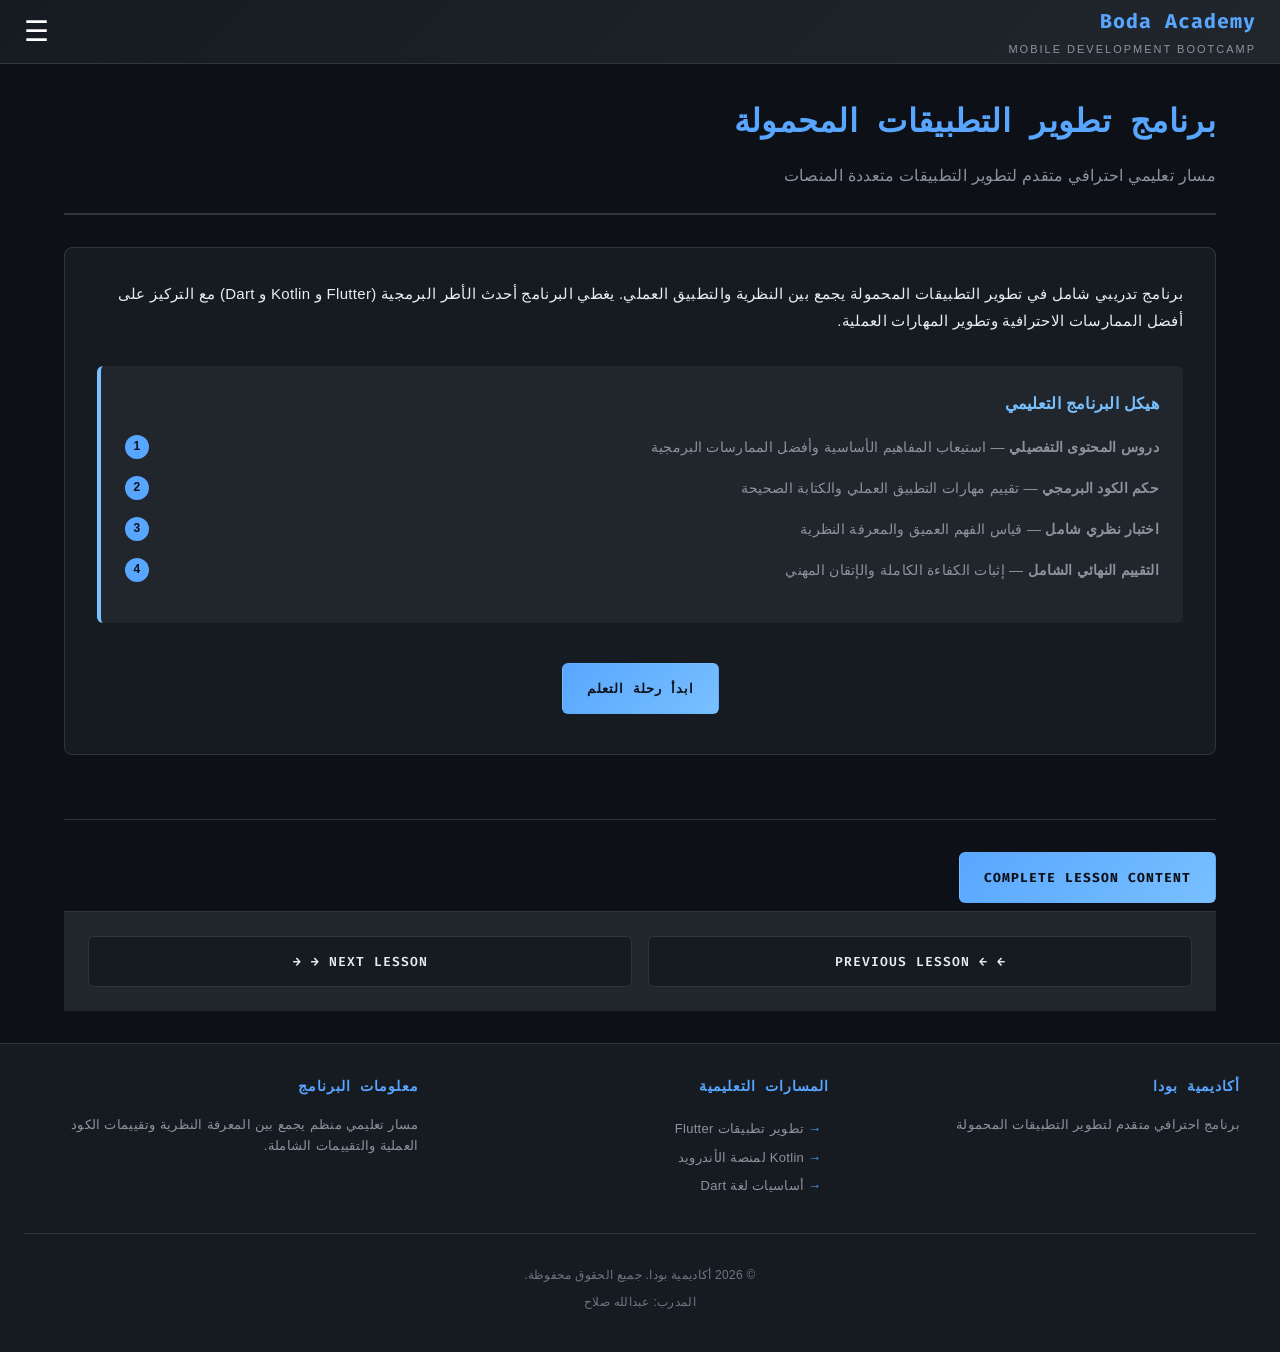
<file: index.html>
<!DOCTYPE html>
<html lang="ar" dir="rtl">
<head>
  <meta charset="UTF-8">
  <meta name="viewport" content="width=device-width, initial-scale=1">
  <title>Boda Academy — Mobile Development Bootcamp</title>
  <link rel="stylesheet" href="style.css">
  <link href="https://fonts.googleapis.com/css2?family=Fira+Code:wght@400;500;700&display=swap" rel="stylesheet">
</head>

<body>

<header role="banner" class="site-header">
  <div class="header-container">
    <h1 class="site-title">Boda Academy</h1>
    <p class="site-tagline">Mobile Development Bootcamp</p>
  </div>
  <button class="menu" onclick="toggleSidebar()" aria-label="Toggle Navigation Menu">☰</button>
</header>

<nav class="sidebar" id="sidebar" role="navigation" aria-label="Main Navigation">
  <div class="nav-header">
    <h2>المنهاج الأساسي</h2>
    <p class="nav-subtitle">مسار تعليمي متقدم ومتطور</p>
  </div>
  <input type="text" id="searchInput" class="search-input" placeholder="ابحث عن الدروس..." aria-label="Search lessons">

  <section class="curriculum-section">
    <div class="section-title" onclick="toggleSection(this)" tabindex="0" role="button" aria-expanded="false">
      <span class="section-name">إطار عمل Flutter</span>
      <span class="arrow">›</span>
    </div>
    <div class="lesson-list" role="list">
      <div onclick="showLesson('lesson1')" data-lesson="lesson1" role="listitem">1. مقدمة في Flutter</div>
      <div onclick="showLesson('lesson2')" data-lesson="lesson2" role="listitem">2. الـ Widgets بعمق</div>
      <div onclick="showLesson('lesson3')" data-lesson="lesson3" role="listitem">3. نظام التخطيط</div>
      <div onclick="showLesson('lesson4')" data-lesson="lesson4" role="listitem">4. إدارة الحالة</div>
      <div onclick="showLesson('lesson5')" data-lesson="lesson5" role="listitem">5. نظام الملاحة</div>
      <div onclick="showLesson('lesson6')" data-lesson="lesson6" role="listitem">6. النماذج والتحقق</div>
      <div onclick="showLesson('lesson7')" data-lesson="lesson7" role="listitem">7. ربط الـ APIs</div>
      <div class="final-evaluation" onclick="showSectionFinalBlock('Flutter')" role="listitem">
        <span class="eval-icon">★</span> <span>التقييم النهائي</span>
      </div>
    </div>
  </section>

  <section class="curriculum-section">
    <div class="section-title" onclick="toggleSection(this)" tabindex="0" role="button" aria-expanded="false">
      <span class="section-name">Kotlin للأندرويد</span>
      <span class="arrow">›</span>
    </div>
    <div class="lesson-list" role="list">
      <div onclick="showLesson('lesson10')" data-lesson="lesson10" role="listitem">10. مقدمة في Kotlin</div>
      <div onclick="showLesson('lesson11')" data-lesson="lesson11" role="listitem">11. المتغيرات والأنواع</div>
      <div onclick="showLesson('lesson12')" data-lesson="lesson12" role="listitem">12. الدوال والبرمجة الكائنية</div>
      <div onclick="showLesson('lesson13')" data-lesson="lesson13" role="listitem">13. مكونات الأندرويد</div>
      <div class="final-evaluation" onclick="showSectionFinalBlock('Kotlin')" role="listitem">
        <span class="eval-icon">★</span> <span>التقييم النهائي</span>
      </div>
    </div>
  </section>

  <section class="curriculum-section">
    <div class="section-title" onclick="toggleSection(this)" tabindex="0" role="button" aria-expanded="false">
      <span class="section-name">لغة Dart</span>
      <span class="arrow">›</span>
    </div>
    <div class="lesson-list" role="list">
      <div onclick="showLesson('lesson15')" data-lesson="lesson15" role="listitem">15. أساسيات Dart</div>
      <div onclick="showLesson('lesson16')" data-lesson="lesson16" role="listitem">16. التحكم في التدفق</div>
      <div onclick="showLesson('lesson17')" data-lesson="lesson17" role="listitem">17. البرمجة الكائنية الموجهة</div>
      <div onclick="showLesson('lesson18')" data-lesson="lesson18" role="listitem">18. البرمجة غير المتزامنة</div>
      <div class="final-evaluation" onclick="showSectionFinalBlock('Dart')" role="listitem">
        <span class="eval-icon">★</span> <span>التقييم النهائي</span>
      </div>
    </div>
  </section>

  <section class="curriculum-section final-section">
    <div class="section-title final-assessment" onclick="startFinalAssessment()" role="button" tabindex="0">
      <span class="eval-icon">★</span> <span>التقييم الشامل الموحد</span>
    </div>
  </section>
</nav>

<main class="main-content" id="mainContent" role="main">

  <section class="introduction" id="intro">
    <header class="section-header">
      <h2>برنامج تطوير التطبيقات المحمولة</h2>
      <p class="subtitle">مسار تعليمي احترافي متقدم لتطوير التطبيقات متعددة المنصات</p>
    </header>
    
    <article class="intro-article">
      <p>برنامج تدريبي شامل في تطوير التطبيقات المحمولة يجمع بين النظرية والتطبيق العملي. يغطي البرنامج أحدث الأطر البرمجية (Flutter و Kotlin و Dart) مع التركيز على أفضل الممارسات الاحترافية وتطوير المهارات العملية.</p>
      
      <section class="learning-path">
        <h3>هيكل البرنامج التعليمي</h3>
        <ol class="path-list">
          <li><strong>دروس المحتوى التفصيلي</strong> — استيعاب المفاهيم الأساسية وأفضل الممارسات البرمجية</li>
          <li><strong>حكم الكود البرمجي</strong> — تقييم مهارات التطبيق العملي والكتابة الصحيحة</li>
          <li><strong>اختبار نظري شامل</strong> — قياس الفهم العميق والمعرفة النظرية</li>
          <li><strong>التقييم النهائي الشامل</strong> — إثبات الكفاءة الكاملة والإتقان المهني</li>
        </ol>
      </section>

      <div class="cta-section">
        <button class="primary-btn" onclick="move()">ابدأ رحلة التعلم</button>
      </div>
    </article>
  </section>

  <section class="curriculum-track" data-track="flutter">
    <article class="lesson" id="lesson1">
      <header class="lesson-header">
        <h2>الدرس 1: مقدمة شاملة في Flutter</h2>
        <span class="lesson-state" id="state_lesson1">المرحلة: محتوى تعليمي</span>
      </header>
      <div class="lesson-content">
        <section class="learning-objectives">
          <h3>أهداف التعلم الرئيسية</h3>
          <ul>
            <li>فهم عميق لـ Flutter كإطار عمل حديث للبرمجة متعددة المنصات</li>
            <li>التعرف على دور لغة Dart الأساسي في تطوير تطبيقات Flutter</li>
            <li>فهم مزايا الأداء العالي والأصلية للتطبيقات</li>
            <li>معرفة حالات الاستخدام الفعلية والتطبيقات الناجحة</li>
            <li>إدراك الفرق بين Flutter والأطر الأخرى في السوق</li>
          </ul>
        </section>
        
        <section class="lesson-body">
          <h3>مقدمة شاملة عن Flutter والمميزات الأساسية</h3>
          <p><strong>Flutter</strong> هو إطار عمل مفتوح المصدر متطور طورته شركة Google، يمكّن المطورين من إنشاء تطبيقات أصلية عالية الأداء وجميلة الواجهة لعدة منصات من قاعدة رمز واحدة. يجمع بين الأداء الاستثنائي والتصاميم الرائعة سهلة الاستخدام والتطوير السريع.</p>
          
          <strong>المميزات الأساسية:</strong>
          <ul>
            <li><strong>• أساس الإطار القوي:</strong> إطار عمل مفتوح المصدر موثوق من شركة Google العملاقة</li>
            <li><strong>• لغة البرمجة المتقدمة:</strong> تستخدم لغة Dart الحديثة والقوية والآمنة من الأخطاء</li>
            <li><strong>• دعم متعدد المنصات:</strong> تطوير تطبيقات أصلية لأنظمة iOS و Android بكود واحد</li>
            <li><strong>• الأداء الاستثنائي:</strong> واجهات مستخدم سريعة جداً وجميلة وسعة الاستجابة للمس</li>
            <li><strong>• Hot Reload:</strong> إعادة تحميل فورية للكود مع الحفاظ على حالة التطبيق</li>
            <li><strong>• مجتمع نشط:</strong> مكتبات عديدة وموارد تعليمية ضخمة</li>
          </ul>

          <h4>مثال عملي - هيكل تطبيق Flutter الأساسي:</h4>
          <div class="code-example">
            <pre>void main() {
  runApp(const MyApp());
}

class MyApp extends StatelessWidget {
  const MyApp({Key? key}) : super(key: key);

  @override
  Widget build(BuildContext context) {
    return MaterialApp(
      title: 'تطبيقي الأول',
      home: Scaffold(
        appBar: AppBar(title: const Text('مرحباً بـ Flutter')),
        body: const Center(
          child: Text('أهلاً وسهلاً'),
        ),
      ),
    );
  }
}</pre>
          </div>

          <h4>حالات الاستخدام الناجحة:</h4>
          <ul>
            <li><strong>Google Ads:</strong> تطبيق الإعلانات من Google نفسه مكتوب بـ Flutter</li>
            <li><strong>Alibaba:</strong> منصة التجارة الإلكترونية الضخمة تستخدم Flutter</li>
            <li><strong>BMW:</strong> تطبيق السيارات الذكية من BMW</li>
            <li><strong>eBay:</strong> منصة المزادات العالمية</li>
          </ul>
        </section>
        
        <div class="action-section">
          <button onclick="completeLessonContent('lesson1')" class="primary-btn">✓ إكمال الدرس</button>
        </div>
      </div>
      <nav class="lesson-nav">
        <button onclick="nextLesson()" class="nav-btn next-btn">الدرس التالي →</button>
      </nav>
    </article>

    <article class="lesson" id="lesson2">
      <header class="lesson-header">
        <h2>الدرس 2: عمق الـ Widgets</h2>
        <span class="lesson-state" id="state_lesson2">المرحلة: محتوى تعليمي</span>
      </header>
      <div class="lesson-content">
        <section class="learning-objectives">
          <h3>أهداف التعلم</h3>
          <ul>
            <li>إتقان معمارية الـ Widgets الموجهة</li>
            <li>التمييز بين StatelessWidget و StatefulWidget</li>
            <li>فهم نموذج تركيب الـ Widgets</li>
            <li>تطبيق الـ Widgets المدمجة بفعالية</li>
          </ul>
        </section>
        
        <section class="lesson-body">
          <h3>كل شيء في Flutter هو Widget</h3>
          <p>تشكل الـ Widgets اللبنات الأساسية لتطبيقات Flutter، وتمثل عناصر بصرية وهياكل منطقية في نفس الوقت.</p>
          <ul>
            <li><strong>معمارية الـ Widgets:</strong> الـ Widgets هي لبنات بناء واجهات Flutter</li>
            <li><strong>تصنيف الـ Widgets:</strong> نماذج StatelessWidget و StatefulWidget</li>
            <li><strong>نموذج التركيب:</strong> هيكل شجرة الـ Widgets وأنماط التركيب</li>
            <li><strong>الـ Widgets المعيارية:</strong> Text و Button و Container وغيرها من الـ Widgets المدمجة</li>
          </ul>
        </section>
        
        <div class="action-section">
          <button onclick="completeLessonContent('lesson2')" class="primary-btn">إكمال الدرس</button>
        </div>
      </div>
      <nav class="lesson-nav">
        <button onclick="prevLesson()" class="nav-btn prev-btn">← الدرس السابق</button>
        <button onclick="nextLesson()" class="nav-btn next-btn">الدرس التالي →</button>
      </nav>
    </article>

    <article class="lesson" id="lesson3">
      <header class="lesson-header">
        <h2>الدرس 3: نظام التخطيط والتصميم</h2>
        <span class="lesson-state" id="state_lesson3">المرحلة: محتوى تعليمي</span>
      </header>
      <div class="lesson-content">
        <section class="learning-objectives">
          <h3>أهداف التعلم</h3>
          <ul>
            <li>إتقان نماذج التخطيط الأفقي والعمودي</li>
            <li>فهم تقنيات التركيب المتعددة الطبقات</li>
            <li>تطبيق مبادئ المحاذاة والتوزيع</li>
            <li>بناء هياكل تخطيط سريعة الاستجابة</li>
          </ul>
        </section>
        
        <section class="lesson-body">
          <h3>Row و Column و Stack - أنظمة التخطيط</h3>
          <p>توفر Flutter عناصر تخطيط قوية تتحكم في كيفية وضع وحجم العناصر الفرعية.</p>
          <ul>
            <li><strong>Row:</strong> ترتيب العناصر أفقياً في صف واحد</li>
            <li><strong>Column:</strong> ترتيب العناصر عمودياً في عمود واحد</li>
            <li><strong>Stack:</strong> وضع العناصر فوق بعضها البعض في طبقات</li>
            <li><strong>التوسع والملء:</strong> استخدام Expanded و SizedBox للتحكم في المساحات</li>
          </ul>
        </section>
        
        <div class="action-section">
          <button onclick="completeLessonContent('lesson3')" class="primary-btn">إكمال الدرس</button>
        </div>
      </div>
      <nav class="lesson-nav">
        <button onclick="prevLesson()" class="nav-btn prev-btn">← الدرس السابق</button>
        <button onclick="nextLesson()" class="nav-btn next-btn">الدرس التالي →</button>
      </nav>
    </article>
        </section>
        <div class="action-section">
          <button onclick="completeLessonContent('lesson3')" class="primary-btn">Complete Lesson Content</button>
        </div>
      </div>
      <nav class="lesson-nav">
        <button onclick="prevLesson()" class="nav-btn prev-btn">← Previous Lesson</button>
        <button onclick="nextLesson()" class="nav-btn next-btn">Next Lesson →</button>
      </nav>
    </article>

    <article class="lesson" id="lesson4">
      <header class="lesson-header">
        <h2>الدرس 4: إدارة الحالة</h2>
        <span class="lesson-state" id="state_lesson4">المرحلة: محتوى تعليمي</span>
      </header>
      <div class="lesson-content">
        <section class="learning-objectives">
          <h3>Learning Objectives</h3>
          <ul>
            <li>Comprehend application state architecture</li>
            <li>Apply setState methodology</li>
            <li>Evaluate state management patterns</li>
            <li>Implement scalable state solutions</li>
          </ul>
        </section>
        
        <section class="lesson-body">
          <h3>Managing Application State</h3>
          <p>State management is the cornerstone of responsive and efficient Flutter applications.</p>
          <ul>
            <li><strong>setState Method:</strong> The simplest state management approach</li>
            <li><strong>Stateful Lifecycle:</strong> StatefulWidget lifecycle and state management</li>
            <li><strong>Provider Pattern:</strong> Advanced state distribution mechanisms</li>
            <li><strong>BLoC Pattern:</strong> Business Logic Component architectural pattern</li>
          </ul>
        </section>
        
        <div class="action-section">
          <button onclick="completeLessonContent('lesson4')" class="primary-btn">Complete Lesson Content</button>
        </div>
      </div>
      <nav class="lesson-nav">
        <button onclick="prevLesson()" class="nav-btn prev-btn">← Previous Lesson</button>
        <button onclick="nextLesson()" class="nav-btn next-btn">Next Lesson →</button>
      </nav>
    </article>

    <article class="lesson" id="lesson5">
      <header class="lesson-header">
        <h2>Lesson 5: Navigation System</h2>
        <span class="lesson-state" id="state_lesson5">Stage: Content</span>
      </header>
      <div class="lesson-content">
        <section class="learning-objectives">
          <h3>Learning Objectives</h3>
          <ul>
            <li>Master screen navigation patterns</li>
            <li>Implement named routing strategies</li>
            <li>Control navigation stack operations</li>
            <li>Pass data across navigation boundaries</li>
          </ul>
        </section>
        
        <section class="lesson-body">
          <h3>Navigating Between Screens</h3>
          <p>Navigation is essential for multi-screen applications, enabling seamless user journeys.</p>
          <ul>
            <li><strong>Navigator Widget:</strong> Core navigation management</li>
            <li><strong>Named Routes:</strong> Symbolic route definitions and navigation</li>
            <li><strong>Stack Operations:</strong> Push and Pop operations for navigation control</li>
            <li><strong>Route Parameters:</strong> Data passing through route navigation</li>
          </ul>
        </section>
        
        <div class="action-section">
          <button onclick="completeLessonContent('lesson5')" class="primary-btn">Complete Lesson Content</button>
        </div>
      </div>
      <nav class="lesson-nav">
        <button onclick="prevLesson()" class="nav-btn prev-btn">← Previous Lesson</button>
        <button onclick="nextLesson()" class="nav-btn next-btn">Next Lesson →</button>
      </nav>
    </article>

    <article class="lesson" id="lesson6">
      <header class="lesson-header">
        <h2>Lesson 6: Forms & Validation</h2>
        <span class="lesson-state" id="state_lesson6">Stage: Content</span>
      </header>
      <div class="lesson-content">
        <section class="learning-objectives">
          <h3>Learning Objectives</h3>
          <ul>
            <li>Create effective form interfaces</li>
            <li>Implement data validation strategies</li>
            <li>Apply input decoration patterns</li>
            <li>Handle keyboard interactions</li>
          </ul>
        </section>
        
        <section class="lesson-body">
          <h3>Input and Data Validation</h3>
          <p>Forms are critical interfaces for user data collection and must prioritize both usability and validation.</p>
          <ul>
            <li><strong>Input Widgets:</strong> TextField and TextFormField components</li>
            <li><strong>Validation Framework:</strong> Form validation mechanisms and patterns</li>
            <li><strong>Input Styling:</strong> Input decoration and visual feedback</li>
            <li><strong>Keyboard Control:</strong> Keyboard types and input methodology</li>
          </ul>
        </section>
        
        <div class="action-section">
          <button onclick="completeLessonContent('lesson6')" class="primary-btn">Complete Lesson Content</button>
        </div>
      </div>
      <nav class="lesson-nav">
        <button onclick="prevLesson()" class="nav-btn prev-btn">← Previous Lesson</button>
        <button onclick="nextLesson()" class="nav-btn next-btn">Next Lesson →</button>
      </nav>
    </article>

    <article class="lesson" id="lesson7">
      <header class="lesson-header">
        <h2>Lesson 7: API Integration</h2>
        <span class="lesson-state" id="state_lesson7">Stage: Content</span>
      </header>
      <div class="lesson-content">
        <section class="learning-objectives">
          <h3>Learning Objectives</h3>
          <ul>
            <li>Establish HTTP communication protocols</li>
            <li>Parse structured data formats</li>
            <li>Implement error handling strategies</li>
            <li>Build resilient API clients</li>
          </ul>
        </section>
        
        <section class="lesson-body">
          <h3>Connecting APIs to Your Application</h3>
          <p>Modern applications require robust backend communication and data integration capabilities.</p>
          <ul>
            <li><strong>HTTP Package:</strong> Foundational HTTP request mechanisms</li>
            <li><strong>Dio Library:</strong> Advanced HTTP client library</li>
            <li><strong>JSON Processing:</strong> Data parsing and serialization</li>
            <li><strong>Error Handling:</strong> Exception handling and retry strategies</li>
          </ul>
        </section>
        
        <div class="action-section">
          <button onclick="completeLessonContent('lesson7')" class="primary-btn">Complete Lesson Content</button>
        </div>
      </div>
      <nav class="lesson-nav">
        <button onclick="prevLesson()" class="nav-btn prev-btn">← Previous Lesson</button>
        <button onclick="nextLesson()" class="nav-btn next-btn">Next Lesson →</button>
      </nav>
    </article>
  </section>

  <section class="curriculum-track" data-track="kotlin">
    <article class="lesson" id="lesson10">
      <header class="lesson-header">
        <h2>Lesson 10: Kotlin Introduction</h2>
        <span class="lesson-state" id="state_lesson10">Stage: Content</span>
      </header>
      <div class="lesson-content">
        <section class="learning-objectives">
          <h3>Learning Objectives</h3>
          <ul>
            <li>Understand Kotlin's design philosophy</li>
            <li>Recognize JetBrains' innovation ecosystem</li>
            <li>Evaluate Java interoperability</li>
            <li>Appreciate modern language design</li>
          </ul>
        </section>
        
        <section class="lesson-body">
          <h3>Introduction to Kotlin</h3>
          <p>Kotlin is a modern, pragmatic programming language that combines the power of the JVM with cleaner, safer syntax.</p>
          <ul>
            <li><strong>Language Origin:</strong> Modern language from JetBrains</li>
            <li><strong>Platform Target:</strong> Runs natively on Android platform</li>
            <li><strong>Java Compatibility:</strong> Fully compatible with Java ecosystem</li>
            <li><strong>Language Design:</strong> Cleaner and safer syntax than Java</li>
          </ul>
        </section>
        
        <div class="action-section">
          <button onclick="completeLessonContent('lesson10')" class="primary-btn">Complete Lesson Content</button>
        </div>
      </div>
      <kl;nav class="lesson-nav">
        <button onclick="prevLesson()" class="nav-btn prev-btn">← Previous Lesson</button>
        <button onclick="nextLesson()" class="nav-btn next-btn">Next Lesson →</button>
      </nav>
    </article>

    <article class="lesson" id="lesson11">
      <header class="lesson-header">
        <h2>Lesson 11: Variables & Types</h2>
        <span class="lesson-state" id="state_lesson11">Stage: Content</span>
      </header>
      <div class="lesson-content">
        <section class="learning-objectives">
          <h3>Learning Objectives</h3>
          <ul>
            <li>Distinguish mutability declarations</li>
            <li>Leverage type inference systems</li>
            <li>Implement null safety patterns</li>
            <li>Apply type system best practices</li>
          </ul>
        </section>
        
        <section class="lesson-body">
          <h3>Variables and Types</h3>
          <p>Kotlin's type system provides strong safety guarantees while maintaining code clarity.</p>
          <ul>
            <li><strong>Immutability:</strong> val (immutable) declarations</li>
            <li><strong>Mutability:</strong> var (mutable) declarations</li>
            <li><strong>Type Inference:</strong> Automatic type deduction</li>
            <li><strong>Null Safety:</strong> Built-in null safety mechanisms</li>
          </ul>
        </section>
        
        <div class="action-section">
          <button onclick="completeLessonContent('lesson11')" class="primary-btn">Complete Lesson Content</button>
        </div>
      </div>
      <nav class="lesson-nav">
        <button onclick="prevLesson()" class="nav-btn prev-btn">← Previous Lesson</button>
        <button onclick="nextLesson()" class="nav-btn next-btn">Next Lesson →</button>
      </nav>
    </article>

    <article class="lesson" id="lesson12">
      <header class="lesson-header">
        <h2>Lesson 12: Functions & OOP</h2>
        <span class="lesson-state" id="state_lesson12">Stage: Content</span>
      </header>
      <div class="lesson-content">
        <section class="learning-objectives">
          <h3>Learning Objectives</h3>
          <ul>
            <li>Define and compose functions effectively</li>
            <li>Apply object-oriented design principles</li>
            <li>Implement inheritance hierarchies</li>
            <li>Use extension functions for abstraction</li>
          </ul>
        </section>
        
        <section class="lesson-body">
          <h3>Functions and Object-Oriented Programming</h3>
          <p>Kotlin combines functional programming paradigms with powerful object-oriented capabilities.</p>
          <ul>
            <li><strong>Function Declaration:</strong> Modern function syntax and idioms</li>
            <li><strong>Classes & Inheritance:</strong> Class definition and inheritance mechanisms</li>
            <li><strong>Interface Design:</strong> Interface contracts and multiple implementation</li>
            <li><strong>Extension Functions:</strong> Adding functionality to existing types</li>
          </ul>
        </section>
        
        <div class="action-section">
          <button onclick="completeLessonContent('lesson12')" class="primary-btn">Complete Lesson Content</button>
        </div>
      </div>
      <nav class="lesson-nav">
        <button onclick="prevLesson()" class="nav-btn prev-btn">← Previous Lesson</button>
        <button onclick="nextLesson()" class="nav-btn next-btn">Next Lesson →</button>
      </nav>
    </article>

    <article class="lesson" id="lesson13">
      <header class="lesson-header">
        <h2>Lesson 13: Android Components</h2>
        <span class="lesson-state" id="state_lesson13">Stage: Content</span>
      </header>
      <div class="lesson-content">
        <section class="learning-objectives">
          <h3>Learning Objectives</h3>
          <ul>
            <li>Master Android application architecture</li>
            <li>Understand component lifecycle management</li>
            <li>Apply fragment composition patterns</li>
            <li>Implement background task mechanisms</li>
          </ul>
        </section>
        
        <section class="lesson-body">
          <h3>Core Android Components</h3>
          <p>Android's component architecture provides the foundation for robust, scalable applications.</p>
          <ul>
            <li><strong>Activity Lifecycle:</strong> Activity lifecycle management and state preservation</li>
            <li><strong>Fragment Components:</strong> Fragment-based UI decomposition</li>
            <li><strong>Services:</strong> Background task and service components</li>
            <li><strong>Broadcast Receivers:</strong> System and custom event receivers</li>
          </ul>
        </section>
        
        <div class="action-section">
          <button onclick="completeLessonContent('lesson13')" class="primary-btn">Complete Lesson Content</button>
        </div>
      </div>
      <nav class="lesson-nav">
        <button onclick="prevLesson()" class="nav-btn prev-btn">← Previous Lesson</button>
        <button onclick="nextLesson()" class="nav-btn next-btn">Next Lesson →</button>
      </nav>
    </article>
  </section>

  <section class="curriculum-track" data-track="dart">
    <article class="lesson" id="lesson15">
      <header class="lesson-header">
        <h2>Lesson 15: Dart Basics</h2>
        <span class="lesson-state" id="state_lesson15">Stage: Content</span>
      </header>
      <div class="lesson-content">
        <section class="learning-objectives">
          <h3>Learning Objectives</h3>
          <ul>
            <li>Master variable declaration patterns</li>
            <li>Understand Dart's type system</li>
            <li>Apply dynamic typing effectively</li>
            <li>Comprehend compilation strategies</li>
          </ul>
        </section>
        
        <section class="lesson-body">
          <h3>Dart Basics</h3>
          <p>Dart is an optimized, multi-platform language designed for building fast, scalable applications.</p>
          <ul>
            <li><strong>Variable Declaration:</strong> Variable declaration and scoping</li>
            <li><strong>Type System:</strong> int, double, String, and bool types</li>
            <li><strong>Dynamic Typing:</strong> Dynamic type support and inference</li>
            <li><strong>Compilation Model:</strong> Dart VM and compilation targets</li>
          </ul>
        </section>
        
        <div class="action-section">
          <button onclick="completeLessonContent('lesson15')" class="primary-btn">Complete Lesson Content</button>
        </div>
      </div>
      <nav class="lesson-nav">
        <button onclick="prevLesson()" class="nav-btn prev-btn">← Previous Lesson</button>
        <button onclick="nextLesson()" class="nav-btn next-btn">Next Lesson →</button>
      </nav>
    </article>

    <article class="lesson" id="lesson16">
      <header class="lesson-header">
        <h2>Lesson 16: Control Flow</h2>
        <span class="lesson-state" id="state_lesson16">Stage: Content</span>
      </header>
      <div class="lesson-content">
        <section class="learning-objectives">
          <h3>Learning Objectives</h3>
          <ul>
            <li>Implement conditional logic patterns</li>
            <li>Apply case-based decision making</li>
            <li>Design iteration structures</li>
            <li>Build robust program logic</li>
          </ul>
        </section>
        
        <section class="lesson-body">
          <h3>Control Flow</h3>
          <p>Control flow structures enable the logical branching and iteration necessary for sophisticated programs.</p>
          <ul>
            <li><strong>Conditional Statements:</strong> if/else statement structures</li>
            <li><strong>Switch Statements:</strong> switch/case branching logic</li>
            <li><strong>For Iteration:</strong> for loop mechanisms</li>
            <li><strong>While Iteration:</strong> while and do-while loops</li>
          </ul>
        </section>
        
        <div class="action-section">
          <button onclick="completeLessonContent('lesson16')" class="primary-btn">Complete Lesson Content</button>
        </div>
      </div>
      <nav class="lesson-nav">
        <button onclick="prevLesson()" class="nav-btn prev-btn">← Previous Lesson</button>
        <button onclick="nextLesson()" class="nav-btn next-btn">Next Lesson →</button>
      </nav>
    </article>

    <article class="lesson" id="lesson17">
      <header class="lesson-header">
        <h2>Lesson 17: Object Oriented Programming</h2>
        <span class="lesson-state" id="state_lesson17">Stage: Content</span>
      </header>
      <div class="lesson-content">
        <section class="learning-objectives">
          <h3>Learning Objectives</h3>
          <ul>
            <li>Design and implement classes</li>
            <li>Apply inheritance principles</li>
            <li>Leverage polymorphic patterns</li>
            <li>Implement abstraction models</li>
          </ul>
        </section>
        
        <section class="lesson-body">
          <h3>Object-Oriented Programming</h3>
          <p>Object-oriented design enables the creation of modular, maintainable, and scalable applications.</p>
          <ul>
            <li><strong>Class Design:</strong> Classes and object instantiation</li>
            <li><strong>Inheritance Model:</strong> Inheritance and hierarchical relationships</li>
            <li><strong>Polymorphism:</strong> Polymorphic method overriding and dispatch</li>
            <li><strong>Abstraction:</strong> Abstract classes and interface contracts</li>
          </ul>
        </section>
        
        <div class="action-section">
          <button onclick="completeLessonContent('lesson17')" class="primary-btn">Complete Lesson Content</button>
        </div>
      </div>
      <nav class="lesson-nav">
        <button onclick="prevLesson()" class="nav-btn prev-btn">← Previous Lesson</button>
        <button onclick="nextLesson()" class="nav-btn next-btn">Next Lesson →</button>
      </nav>
    </article>

    <article class="lesson" id="lesson18">
      <header class="lesson-header">
        <h2>Lesson 18: Asynchronous Programming</h2>
        <span class="lesson-state" id="state_lesson18">Stage: Content</span>
      </header>
      <div class="lesson-content">
        <section class="learning-objectives">
          <h3>Learning Objectives</h3>
          <ul>
            <li>Understand asynchronous execution models</li>
            <li>Implement futures and promises</li>
            <li>Apply async/await syntax</li>
            <li>Handle concurrent data streams</li>
          </ul>
        </section>
        
        <section class="lesson-body">
          <h3>Asynchronous Programming</h3>
          <p>Asynchronous programming enables responsive, non-blocking applications that handle I/O operations efficiently.</p>
          <ul>
            <li><strong>Future Model:</strong> Future-based asynchronous programming</li>
            <li><strong>Async/Await:</strong> Modern async/await syntax</li>
            <li><strong>Error Handling:</strong> Exception handling in asynchronous contexts</li>
            <li><strong>Streams:</strong> Continuous asynchronous data flow</li>
          </ul>
        </section>
        
        <div class="action-section">
          <button onclick="completeLessonContent('lesson18')" class="primary-btn">Complete Lesson Content</button>
        </div>
      </div>
      <nav class="lesson-nav">
        <button onclick="prevLesson()" class="nav-btn prev-btn">← Previous Lesson</button>
        <button onclick="nextLesson()" class="nav-btn next-btn">Next Lesson →</button>
      </nav>
    </article>
  </section>

</main>


<footer class="site-footer" role="contentinfo">
  <div class="footer-content">
    <section class="footer-section">
      <h3>أكاديمية بودا</h3>
      <p>برنامج احترافي متقدم لتطوير التطبيقات المحمولة</p>
    </section>
    
    <section class="footer-section">
      <h3>المسارات التعليمية</h3>
      <ul>
        <li>تطوير تطبيقات Flutter</li>
        <li>Kotlin لمنصة الأندرويد</li>
        <li>أساسيات لغة Dart</li>
      </ul>
    </section>
    
    <section class="footer-section">
      <h3>معلومات البرنامج</h3>
      <p>مسار تعليمي منظم يجمع بين المعرفة النظرية وتقييمات الكود العملية والتقييمات الشاملة.</p>
    </section>
  </div>
  
  <div class="footer-bottom">
    <p>&copy; 2026 أكاديمية بودا. جميع الحقوق محفوظة.</p>
    <p>المدرب: عبدالله صلاح</p>
  </div>
</footer>

<script src="app.js"></script>
</body>
</html>
</file>
<file: style.css>
:root {
  --bg-primary: #0d1117;
  --bg-secondary: #161b22;
  --bg-tertiary: #21262d;
  --text-primary: #e6edf3;
  --text-secondary: #8b949e;
  --text-muted: #6e7681;
  --accent-blue: #58a6ff;
  --accent-cyan: #79c0ff;
  --accent-green: #3fb950;
  --accent-orange: #fb8500;
  --accent-red: #f85149;
  --border-color: #30363d;
  --border-subtle: #21262d;

  --color-success: #3fb950;
  --color-warning: #fb8500;
  --color-danger: #f85149;

  --font-mono: 'Fira Code', 'Courier New', monospace;
  --font-sans: -apple-system, BlinkMacSystemFont, 'Segoe UI', 'Helvetica Neue', sans-serif;

  --sp-xs: 4px;
  --sp-sm: 8px;
  --sp-md: 16px;
  --sp-lg: 24px;
  --sp-xl: 32px;
  --sp-2xl: 48px;
  --sp-3xl: 64px;

  --nav-width: 280px;
  --content-max-width: 1200px;
  --header-height: 64px;
  --footer-height: auto;
}

* {
  margin: 0;
  padding: 0;
  box-sizing: border-box;
}

html {
  scroll-behavior: smooth;
}

body {
  font-family: var(--font-sans);
  background-color: var(--bg-primary);
  color: var(--text-primary);
  line-height: 1.6;
  letter-spacing: 0.3px;

  display: flex;
  flex-direction: column;
  min-height: 100vh;
  overflow-x: hidden;
}


header.site-header {
  position: fixed;
  top: 0;
  left: 0;
  right: 0;
  height: var(--header-height);
  background: linear-gradient(135deg, var(--bg-secondary) 0%, var(--bg-tertiary) 100%);
  border-bottom: 1px solid var(--border-color);
  display: flex;
  justify-content: space-between;
  align-items: center;
  padding: 0 var(--sp-lg);
  z-index: 1000;
  backdrop-filter: blur(10px);
  -webkit-backdrop-filter: blur(10px);
}

.header-container {
  flex: 1;
  display: flex;
  flex-direction: column;
  gap: var(--sp-xs);
}

.site-title {
  font-size: 20px;
  font-weight: 700;
  letter-spacing: 1px;
  color: var(--accent-blue);
  margin: 0;
  font-family: var(--font-mono);
}

.site-tagline {
  font-size: 11px;
  color: var(--text-secondary);
  margin: 0;
  text-transform: uppercase;
  letter-spacing: 2px;
}

.menu {
  display: block;
  background: transparent;
  border: none;
  font-size: 28px;
  cursor: pointer;
  color: #fff; 
  z-index: 1100;
}

.menu:hover {
  background-color: var(--bg-tertiary);
  border-color: var(--accent-blue);
  color: var(--accent-blue);
}

.menu:focus-visible {
  outline: 2px solid var(--accent-blue);
  outline-offset: 2px;
}


nav.sidebar {
  position: fixed;
  top: var(--header-height);
  right: 0;
  width: 280px;
  height: calc(100dvh - var(--header-height));
  background: var(--bg-secondary);
  border-left: 1px solid var(--border-color);
  overflow-y: auto;
  transform: translateX(100%);
  transition: transform 0.3s ease;
  z-index: 9999;
}

nav.sidebar.show {
  transform: translateX(0);
}
.nav-header {
  padding: 0 var(--sp-lg) var(--sp-xl);
  border-bottom: 1px solid var(--border-color);
  margin-bottom: var(--sp-lg);
}

.nav-header h2 {
  font-size: 16px;
  color: var(--accent-blue);
  margin: 0 0 var(--sp-sm) 0;
  font-family: var(--font-mono);
}

.nav-subtitle {
  font-size: 12px;
  color: var(--text-secondary);
  margin: 0;
}

.search-input {
  width: calc(100% - var(--sp-lg) * 2);
  margin: 0 var(--sp-lg) var(--sp-lg);
  padding: var(--sp-md);
  background: var(--bg-primary);
  border: 1px solid var(--border-color);
  border-radius: 6px;
  color: var(--text-primary);
  font-family: var(--font-mono);
  font-size: 12px;
  transition: all 0.3s ease;
}

.search-input:focus {
  outline: none;
  border-color: var(--accent-blue);
  background-color: var(--bg-tertiary);
  box-shadow: 0 0 0 3px rgba(88, 166, 255, 0.1);
}

.search-input::placeholder {
  color: var(--text-muted);
}

.curriculum-section {
  border-bottom: 1px solid var(--border-subtle);
  margin-bottom: 0;
}

.curriculum-section:last-of-type {
  border-bottom: none;
}

.section-title {
  padding: var(--sp-md) var(--sp-lg);
  cursor: pointer;
  font-weight: 600;
  display: flex;
  justify-content: space-between;
  align-items: center;
  font-size: 13px;
  color: var(--text-primary);
  transition: all 0.2s ease;
  user-select: none;
}

.section-title:hover {
  background-color: var(--bg-tertiary);
  color: var(--accent-cyan);
}

.section-title:focus-visible {
  outline: 2px solid var(--accent-blue);
  outline-offset: -2px;
}

.section-name {
  flex: 1;
}

.arrow {
  display: inline-block;
  transition: transform 0.3s ease;
  color: var(--text-secondary);
  font-size: 16px;
}

.arrow.down {
  transform: rotate(90deg);
}

.lesson-list {
  display: none;
  flex-direction: column;
  background-color: var(--bg-primary);
}

.lesson-list[role="list"] {
  padding: var(--sp-sm) 0;
}

.lesson-list > div[role="listitem"] {
  padding: var(--sp-sm) var(--sp-lg) var(--sp-sm) calc(var(--sp-lg) + var(--sp-lg));
  cursor: pointer;
  font-size: 12px;
  color: var(--text-secondary);
  transition: all 0.2s ease;
  border-right: 3px solid transparent;
}

.lesson-list > div[role="listitem"]:hover {
  background-color: var(--bg-tertiary);
  color: var(--accent-cyan);
  border-right-color: var(--accent-blue);
  padding-right: calc(var(--sp-lg) - 3px);
}

.lesson-list div.locked {
  opacity: 0.5;
  cursor: not-allowed;
}

.lesson-list div.locked:hover {
  background-color: transparent;
  color: var(--text-secondary);
  border-right-color: transparent;
}

.lesson-list div.completed {
  color: var(--accent-green);
}

.lesson-list div.completed::after {
  content: " ✓";
  font-weight: bold;
}

.lesson-list div.active {
  background-color: rgba(88, 166, 255, 0.1);
  color: var(--accent-blue);
  border-right-color: var(--accent-blue);
}

.final-evaluation {
  padding: var(--sp-sm) var(--sp-lg);
  cursor: pointer;
  font-size: 12px;
  color: var(--accent-orange);
  background: rgba(251, 133, 0, 0.05);
  margin: var(--sp-sm) 0;
  display: flex;
  align-items: center;
  gap: var(--sp-sm);
  transition: all 0.2s ease;
  font-weight: 600;
}

.final-evaluation:hover {
  background: rgba(251, 133, 0, 0.15);
  color: var(--accent-orange);
  transform: translateX(-4px);
}

.eval-icon {
  font-size: 14px;
}

.final-section {
  margin-top: var(--sp-lg);
  border-top: 1px solid var(--border-color);
  border-bottom: none;
  padding-top: var(--sp-lg);
}

.final-assessment {
  color: var(--accent-orange) !important;
  background: rgba(251, 133, 0, 0.1) !important;
  justify-content: flex-start;
  gap: var(--sp-sm);
}


main.main-content {
  flex: 1;
  margin-top: var(--header-height);
  margin-right: 0;
  padding: var(--sp-xl) var(--sp-lg);
  max-width: var(--content-max-width);
  margin-left: auto;
  margin-right: auto;
  width: 100%;
  transition: all 0.3s ease;
}

main.main-content.shift {
  margin-right: var(--nav-width);
}


section.introduction {
  margin-bottom: var(--sp-3xl);
}

.section-header {
  margin-bottom: var(--sp-xl);
  padding-bottom: var(--sp-lg);
  border-bottom: 2px solid var(--border-color);
}

.section-header h2 {
  font-size: 32px;
  font-weight: 700;
  color: var(--accent-blue);
  margin-bottom: var(--sp-md);
  font-family: var(--font-mono);
}

.subtitle {
  font-size: 16px;
  color: var(--text-secondary);
  margin: 0;
}

.intro-article {
  background: var(--bg-secondary);
  padding: var(--sp-xl);
  border: 1px solid var(--border-color);
  border-radius: 8px;
  line-height: 1.8;
}

.intro-article > p {
  font-size: 15px;
  margin-bottom: var(--sp-lg);
}

.learning-path {
  margin: var(--sp-xl) 0;
  background: var(--bg-tertiary);
  padding: var(--sp-lg);
  border-radius: 6px;
  border-left: 4px solid var(--accent-cyan);
}

.learning-path h3 {
  font-size: 16px;
  color: var(--accent-cyan);
  margin-bottom: var(--sp-md);
}

.path-list {
  list-style: none;
  counter-reset: item;
  padding: 0;
}

.path-list li {
  counter-increment: item;
  margin-bottom: var(--sp-md);
  padding-left: var(--sp-lg);
  position: relative;
  font-size: 14px;
  color: var(--text-secondary);
}

.path-list li::before {
  content: counter(item);
  position: absolute;
  left: 0;
  display: flex;
  align-items: center;
  justify-content: center;
  width: 24px;
  height: 24px;
  background: var(--accent-blue);
  color: var(--bg-primary);
  border-radius: 50%;
  font-size: 12px;
  font-weight: bold;
}

.cta-section {
  margin-top: var(--sp-xl);
  text-align: center;
}

 */

section.curriculum-track {
  margin-bottom: var(--sp-3xl);
}

article.lesson {
  display: none;
  background: var(--bg-secondary);
  border: 1px solid var(--border-color);
  border-radius: 8px;
  overflow: hidden;
  margin-bottom: var(--sp-xl);
  transition: all 0.3s ease;
}

article.lesson:hover {
  border-color: var(--accent-blue);
  box-shadow: 0 4px 12px rgba(88, 166, 255, 0.1);
}

.lesson-header {
  display: flex;
  justify-content: space-between;
  align-items: flex-start;
  gap: var(--sp-lg);
  padding: var(--sp-xl);
  border-bottom: 1px solid var(--border-color);
  background: var(--bg-tertiary);
  flex-wrap: wrap;
}

.lesson-header h2 {
  font-size: 22px;
  font-weight: 700;
  color: var(--accent-cyan);
  margin: 0;
  flex: 1;
  min-width: 300px;
  font-family: var(--font-mono);
}

.lesson-state {
  background: rgba(88, 166, 255, 0.1);
  color: var(--accent-blue);
  padding: var(--sp-sm) var(--sp-md);
  border-radius: 4px;
  font-size: 11px;
  font-weight: 600;
  white-space: nowrap;
  text-transform: uppercase;
  letter-spacing: 1px;
}

.lesson-state[style*="var(--color-success)"] {
  background: rgba(63, 185, 80, 0.1);
  color: var(--accent-green);
}

.lesson-content {
  padding: var(--sp-xl);
}

.learning-objectives {
  background: var(--bg-tertiary);
  padding: var(--sp-lg);
  border-radius: 6px;
  margin-bottom: var(--sp-lg);
  border-left: 4px solid var(--accent-cyan);
}

.learning-objectives h3 {
  font-size: 14px;
  color: var(--accent-cyan);
  margin: 0 0 var(--sp-md) 0;
  text-transform: uppercase;
  letter-spacing: 1px;
}

.learning-objectives ul {
  list-style: none;
  padding: 0;
}

.learning-objectives li {
  padding: var(--sp-sm) 0;
  padding-left: var(--sp-lg);
  position: relative;
  font-size: 13px;
  color: var(--text-secondary);
}

.learning-objectives li::before {
  content: "▸";
  position: absolute;
  left: 0;
  color: var(--accent-cyan);
  font-weight: bold;
}

.lesson-body {
  margin-bottom: var(--sp-lg);
}

.lesson-body h3 {
  font-size: 16px;
  color: var(--accent-blue);
  margin: var(--sp-lg) 0 var(--sp-md) 0;
  font-family: var(--font-mono);
}

.lesson-body > p {
  color: var(--text-secondary);
  margin-bottom: var(--sp-md);
  line-height: 1.8;
}

.lesson-body ul {
  list-style: none;
  padding: 0;
  margin-bottom: var(--sp-lg);
}

.lesson-body li {
  padding: var(--sp-sm) 0;
  padding-left: var(--sp-lg);
  position: relative;
  color: var(--text-secondary);
  line-height: 1.7;
  font-size: 14px;
}

.lesson-body li::before {
  content: "▸";
  position: absolute;
  left: 0;
  color: var(--accent-orange);
}

.lesson-body strong {
  color: var(--text-primary);
  font-weight: 600;
}

.action-section {
  margin-top: var(--sp-lg);
  padding-top: var(--sp-lg);
  border-top: 1px solid var(--border-color);
}

.lesson-nav {
  display: flex;
  gap: var(--sp-md);
  padding: var(--sp-lg);
  background: var(--bg-tertiary);
  border-top: 1px solid var(--border-color);
  flex-wrap: wrap;
}

.nav-btn {
  flex: 1;
  min-width: 120px;
  padding: var(--sp-md) var(--sp-lg);
  background: var(--bg-secondary);
  border: 1px solid var(--border-color);
  color: var(--text-primary);
  border-radius: 6px;
  font-family: var(--font-mono);
  font-size: 13px;
  font-weight: 600;
  cursor: pointer;
  transition: all 0.3s ease;
  text-transform: uppercase;
  letter-spacing: 1px;
}

.nav-btn:hover {
  background: var(--bg-tertiary);
  border-color: var(--accent-blue);
  color: var(--accent-blue);
  transform: translateY(-2px);
}

.nav-btn:focus-visible {
  outline: 2px solid var(--accent-blue);
  outline-offset: -2px;
}

.nav-btn:disabled {
  opacity: 0.5;
  cursor: not-allowed;
  transform: none;
}

.prev-btn::before {
  content: "← ";
}

.next-btn::after {
  content: " →";
}


.primary-btn,
.complete-btn,
.submit-btn,
.cancel-btn {
  padding: var(--sp-md) var(--sp-lg);
  margin: var(--sp-sm) 0;
  font-family: var(--font-mono);
  font-size: 13px;
  font-weight: 600;
  border-radius: 6px;
  cursor: pointer;
  transition: all 0.3s ease;
  text-transform: uppercase;
  letter-spacing: 1px;
  border: 1px solid transparent;
  min-height: 44px;
  display: inline-flex;
  align-items: center;
  justify-content: center;
}

.primary-btn,
.complete-btn,
.submit-btn {
  background: linear-gradient(135deg, var(--accent-blue) 0%, var(--accent-cyan) 100%);
  color: var(--bg-primary);
  font-weight: 700;
}

.primary-btn:hover,
.complete-btn:hover,
.submit-btn:hover {
  transform: translateY(-2px);
  box-shadow: 0 8px 16px rgba(88, 166, 255, 0.3);
}

.primary-btn:focus-visible,
.complete-btn:focus-visible,
.submit-btn:focus-visible {
  outline: 2px solid var(--accent-orange);
  outline-offset: 2px;
}

.primary-btn:active,
.complete-btn:active,
.submit-btn:active {
  transform: translateY(0);
}

.cancel-btn {
  background: var(--bg-tertiary);
  color: var(--text-primary);
  border: 1px solid var(--border-color);
}

.cancel-btn:hover {
  background: var(--bg-secondary);
  border-color: var(--accent-blue);
  color: var(--accent-blue);
}


#assessment-panel {
  background: var(--bg-secondary);
  border: 1px solid var(--border-color);
  border-radius: 8px;
  padding: var(--sp-xl);
  margin-bottom: var(--sp-xl);
}

.section-final-block {
  background: var(--bg-secondary);
  padding: var(--sp-xl);
  border: 2px solid var(--border-color);
  border-radius: 8px;
  text-align: center;
  margin-bottom: var(--sp-xl);
}

.section-final-block h2 {
  color: var(--accent-blue);
  font-size: 28px;
  margin-bottom: var(--sp-md);
  font-family: var(--font-mono);
}

.section-final-block > p {
  color: var(--text-secondary);
  margin-bottom: var(--sp-lg);
  font-size: 14px;
}

.assessment-header {
  margin-bottom: var(--sp-xl);
  border-bottom: 2px solid var(--border-color);
  padding-bottom: var(--sp-lg);
}

.assessment-header h2 {
  margin: 0 0 var(--sp-sm) 0;
  font-size: 24px;
  color: var(--accent-cyan);
  font-family: var(--font-mono);
}

.assessment-subtitle {
  font-size: 13px;
  color: var(--text-secondary);
  margin: 0;
}

.assessment-options {
  display: flex;
  gap: var(--sp-lg);
  justify-content: center;
  flex-wrap: wrap;
  margin-top: var(--sp-xl);
}

.assessment-btn {
  background: var(--bg-tertiary);
  border: 2px solid var(--border-color);
  color: var(--text-primary);
  padding: var(--sp-lg) var(--sp-xl);
  cursor: pointer;
  font-family: var(--font-mono);
  font-size: 12px;
  font-weight: 600;
  text-transform: uppercase;
  letter-spacing: 1px;
  transition: all 0.3s ease;
  border-radius: 8px;
  min-height: 100px;
  display: flex;
  flex-direction: column;
  align-items: center;
  justify-content: center;
  gap: var(--sp-md);
  flex: 0 1 calc(50% - var(--sp-lg));
  min-width: 160px;
}

.assessment-btn:hover {
  border-color: var(--accent-blue);
  background: rgba(88, 166, 255, 0.05);
  color: var(--accent-cyan);
  transform: translateY(-4px);
  box-shadow: 0 8px 16px rgba(88, 166, 255, 0.2);
}

.assessment-btn:focus-visible {
  outline: 2px solid var(--accent-orange);
  outline-offset: 2px;
}

.btn-icon {
  font-size: 32px;
  font-weight: bold;
}

.btn-desc {
  font-size: 11px;
  opacity: 0.8;
}

.code-judge {
  background: var(--bg-tertiary);
  padding: var(--sp-lg);
  border: 1px solid var(--border-color);
  margin: var(--sp-lg) 0;
  border-radius: 8px;
  border-left: 4px solid var(--accent-orange);
}

.code-judge h3 {
  margin-top: 0;
  color: var(--accent-orange);
  font-size: 14px;
}

.prompt {
  background: var(--bg-primary);
  padding: var(--sp-lg);
  border-left: 4px solid var(--accent-orange);
  margin: var(--sp-lg) 0;
  font-size: 13px;
  font-style: italic;
  line-height: 1.8;
  color: var(--text-secondary);
  border-radius: 4px;
}

.code-editor {
  width: 100%;
  min-height: 240px;
  padding: var(--sp-lg);
  background: var(--bg-primary);
  color: var(--accent-green);
  border: 1px solid var(--border-color);
  font-family: var(--font-mono);
  font-size: 13px;
  margin: var(--sp-lg) 0;
  border-radius: 6px;
  resize: vertical;
  direction: ltr;
  text-align: left;
  line-height: 1.6;
  transition: all 0.3s ease;
}

.code-editor:focus {
  outline: none;
  border-color: var(--accent-green);
  box-shadow: 0 0 0 3px rgba(63, 185, 80, 0.1);
}

.code-editor::placeholder {
  color: var(--text-muted);
}

.hint {
  background: var(--bg-primary);
  padding: var(--sp-lg);
  border-left: 4px solid var(--accent-green);
  font-size: 13px;
  margin: var(--sp-lg) 0;
  color: var(--text-secondary);
  line-height: 1.8;
  border-radius: 4px;
}

.quiz {
  background: var(--bg-tertiary);
  padding: var(--sp-lg);
  border: 1px solid var(--border-color);
  margin: var(--sp-lg) 0;
  border-radius: 8px;
  border-left: 4px solid var(--accent-cyan);
}

.quiz h3 {
  margin-top: 0;
  color: var(--accent-cyan);
  font-size: 14px;
}

.quiz-question {
  background: var(--bg-primary);
  padding: var(--sp-lg);
  margin: var(--sp-lg) 0;
  border-left: 4px solid var(--accent-cyan);
  font-size: 13px;
  border-radius: 4px;
}

.quiz-question p {
  margin: var(--sp-sm) 0;
  color: var(--text-primary);
  font-weight: 500;
}

.quiz-question label {
  display: block;
  margin: var(--sp-sm) 0;
  cursor: pointer;
  padding: var(--sp-sm) var(--sp-md);
  transition: all 0.2s ease;
  border-radius: 4px;
  color: var(--text-secondary);
  font-size: 13px;
}

.quiz-question label:hover {
  background: rgba(88, 166, 255, 0.05);
  color: var(--accent-cyan);
}

.quiz-question input[type="radio"] {
  margin-right: var(--sp-sm);
  cursor: pointer;
  accent-color: var(--accent-cyan);
}

.action-buttons {
  display: flex;
  gap: var(--sp-lg);
  margin-top: var(--sp-xl);
  padding-top: var(--sp-lg);
  border-top: 1px solid var(--border-color);
  justify-content: center;
  flex-wrap: wrap;
}


footer.site-footer {
  margin-top: auto;
  background: var(--bg-secondary);
  border-top: 1px solid var(--border-color);
  padding: var(--sp-xl) var(--sp-lg);
  color: var(--text-secondary);
  font-size: 13px;
}

.footer-content {
  display: grid;
  grid-template-columns: repeat(auto-fit, minmax(200px, 1fr));
  gap: var(--sp-xl);
  max-width: var(--content-max-width);
  margin: 0 auto var(--sp-xl);
}

.footer-section h3 {
  color: var(--accent-blue);
  font-size: 14px;
  margin: 0 0 var(--sp-md) 0;
  font-family: var(--font-mono);
  text-transform: uppercase;
  letter-spacing: 1px;
}

.footer-section p {
  margin: 0 0 var(--sp-sm) 0;
  line-height: 1.6;
}

.footer-section ul {
  list-style: none;
  padding: 0;
  margin: 0;
}

.footer-section li {
  padding: var(--sp-xs) 0;
  color: var(--text-secondary);
}

.footer-section li:before {
  content: "→ ";
  color: var(--accent-blue);
  margin-right: var(--sp-sm);
}

.footer-bottom {
  border-top: 1px solid var(--border-color);
  padding-top: var(--sp-lg);
  text-align: center;
  color: var(--text-muted);
  font-size: 12px;
}

.footer-bottom p {
  margin: var(--sp-sm) 0;
}


:focus-visible {
  outline: 2px solid var(--accent-blue);
  outline-offset: 2px;
}


@media (max-width: 768px) {
  :root {
    --nav-width: 100vw;
    --sp-lg: 16px;
    --sp-xl: 24px;
  }

  header.site-header {
    padding: 0 var(--sp-md);
    height: 60px;
  }

  .site-title {
    font-size: 18px;
  }

  .site-tagline {
    font-size: 10px;
  }

  .menu {
    display: flex;
    align-items: center;
    justify-content: center;
    font-size: 24px;
  }

  nav.sidebar {
    width: 100vw;
    max-width: 100%;
  }

  main.main-content {
    padding: var(--sp-lg);
    margin-top: 60px;
  }

  main.main-content.shift {
    margin-right: 0;
  }

  .lesson-header {
    flex-direction: column;
    align-items: flex-start;
    padding: var(--sp-lg);
  }

  .lesson-header h2 {
    min-width: 100%;
    font-size: 18px;
  }

  .lesson-state {
    font-size: 10px;
    padding: 6px 8px;
  }

  .assessment-options {
    flex-direction: column;
  }

  .assessment-btn {
    flex: 1;
    width: 100%;
    max-width: none;
    min-height: 80px;
  }

  .section-header h2 {
    font-size: 22px;
  }

  .intro-article {
    padding: var(--sp-lg);
  }

  .learning-objectives,
  .lesson-body {
    padding: var(--sp-md);
  }

  .code-editor {
    min-height: 200px;
    font-size: 12px;
  }

  .nav-btn {
    min-width: 100px;
    padding: var(--sp-md);
    font-size: 12px;
  }

  .footer-content {
    grid-template-columns: 1fr;
  }
}

@media (max-width: 480px) {
  :root {
    --sp-lg: 12px;
    --sp-xl: 16px;
    --sp-md: 10px;
  }

  header.site-header {
    padding: 0 var(--sp-sm);
    height: 52px;
    gap: 8px;
  }

  .site-title {
    font-size: 14px;
    letter-spacing: 0.5px;
  }

  .site-tagline {
    font-size: 8px;
    letter-spacing: 1px;
  }

  .menu {
    font-size: 20px;
  }

  nav.sidebar {
    width: 100vw;
    max-width: 100%;
  }

  .nav-header {
    padding: 10px 12px 12px;
  }

  .nav-header h2 {
    font-size: 14px;
  }

  .search-input {
    width: calc(100% - 24px);
    margin: 0 12px 12px;
    font-size: 11px;
    padding: 8px;
  }

  main.main-content {
    padding: var(--sp-md);
    margin-top: 52px;
  }

  .section-header h2 {
    font-size: 18px;
  }

  .subtitle {
    font-size: 12px;
  }

  .intro-article {
    padding: 12px;
  }

  .intro-article > p {
    font-size: 13px;
  }

  .lesson-header h2 {
    font-size: 16px;
  }

  .learning-objectives {
    padding: 10px;
    margin-bottom: 10px;
  }

  .learning-objectives h3 {
    font-size: 12px;
  }

  .lesson-body {
    margin-bottom: 10px;
  }

  .lesson-body h3 {
    font-size: 14px;
    margin: 8px 0 6px 0;
  }

  .lesson-body > p {
    font-size: 13px;
  }

  .lesson-body li {
    font-size: 12px;
    padding: 4px 0 4px 12px;
  }

  .action-section {
    margin-top: 10px;
    padding-top: 10px;
  }

  .lesson-nav {
    flex-direction: column;
    padding: 10px;
    gap: 8px;
  }

  .nav-btn {
    width: 100%;
    min-width: auto;
    padding: 10px;
    font-size: 11px;
  }

  .primary-btn,
  .submit-btn,
  .cancel-btn {
    width: 100%;
    padding: 10px 12px;
    font-size: 12px;
  }

  #assessment-panel {
    padding: var(--sp-lg);
  }

  .code-editor {
    min-height: 160px;
    font-size: 11px;
    padding: 10px;
  }

  .quiz-question {
    padding: 10px;
    margin: 8px 0;
  }

  .quiz-question label {
    font-size: 12px;
  }

  .action-buttons {
    gap: 8px;
    margin-top: 12px;
    flex-direction: column;
  }

  footer.site-footer {
    padding: var(--sp-lg) var(--sp-md);
    font-size: 11px;
  }

  .footer-content {
    gap: 12px;
    margin-bottom: 12px;
  }

  .footer-section h3 {
    font-size: 12px;
  }
}
</file>
